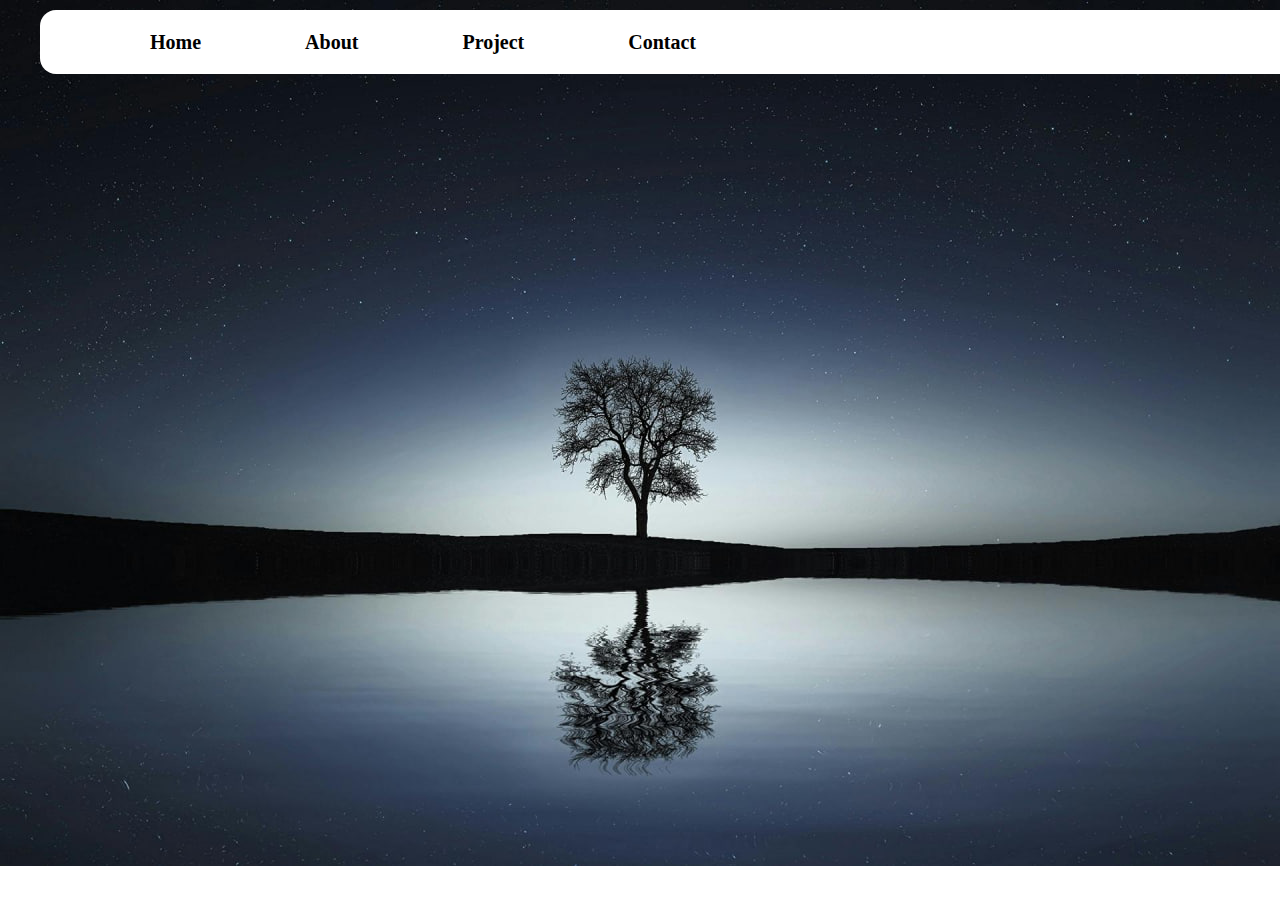
<file: docs/index.html>
<!DOCTYPE html>
<html lang="en">
<head>
    <meta charset="UTF-8">
    <meta name="viewport" content="width=device-width, initial-scale=1.0">
    <title>Project</title>
    <link rel="stylesheet" href="ProjectAll.css">
    <link rel="icon" href="icons8-monster-70.png">
</head>
<body>
<div class="prime">
    <ul>
        <li><a href="1Home.html">Home</a></li>
        <li><a href="2About.html">About</a></li>
        <li><a href="3Project.html">Project</a></li>
        <li><a href="4Contact.html">Contact</a></li>
        <li class="right"><a href="" class="aright">Let'sTalk</a></li>
    </ul>
</div>
</body>
</html>
</file>
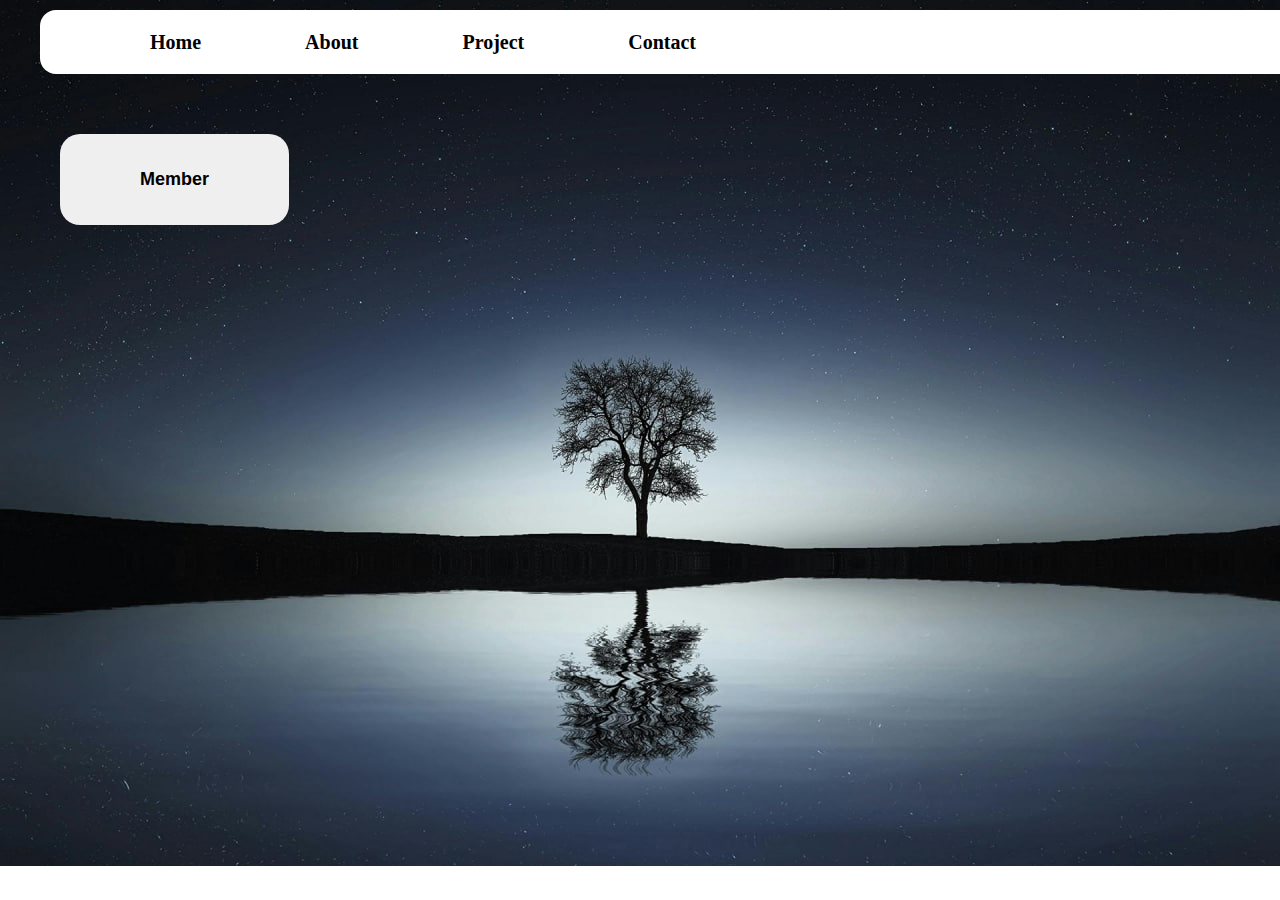
<file: docs/1Home.html>
<!DOCTYPE html>
<html lang="en">
<head>
    <meta charset="UTF-8">
    <meta name="viewport" content="width=device-width, initial-scale=1.0">
    <title>Home</title>
    <link rel="icon" href="icons8-monster-70.png">
    <link rel="stylesheet" href="ProjectAll.css">
</head>
<body>
<div class="prime">
    <ul>
        <li><a href="1Home.html">Home</a></li>
        <li><a href="2About.html">About</a></li>
        <li><a href="3Project.html">Project</a></li>
        <li><a href="4Contact.html">Contact</a></li>
        <li class="right"><a href="" class="aright">Let'sTalk</a></li>
    </ul>
    <div class="dropdown">
  <button class="dropbtn">Member</button>
  <div class="dropdown-content">
    <div class="leang1"> 
        <a href="">Hong Saoleang</a>
        <img src="photo_2025-06-30_20-19-01.jpg" alt="">
    </div>
    <div class="dalis1">
        <a href="">Chan Sodalis</a>
        <img src="photo_2025-07-02_22-04-16.jpg" alt="">
    </div>
    <div class="chamnan1">
        <a href="">Chea chamnan</a>
        <img src="photo_2025-07-02_22-03-28.jpg" alt="">
    </div>
    <div class="Chanvey1">
        <a href="">Hean Chanvey</a>
        <img src="photo_2025-07-02_21-58-23.jpg" alt="">
    </div>
  </div>
</div>

</div>
</body>
</html>
</file>
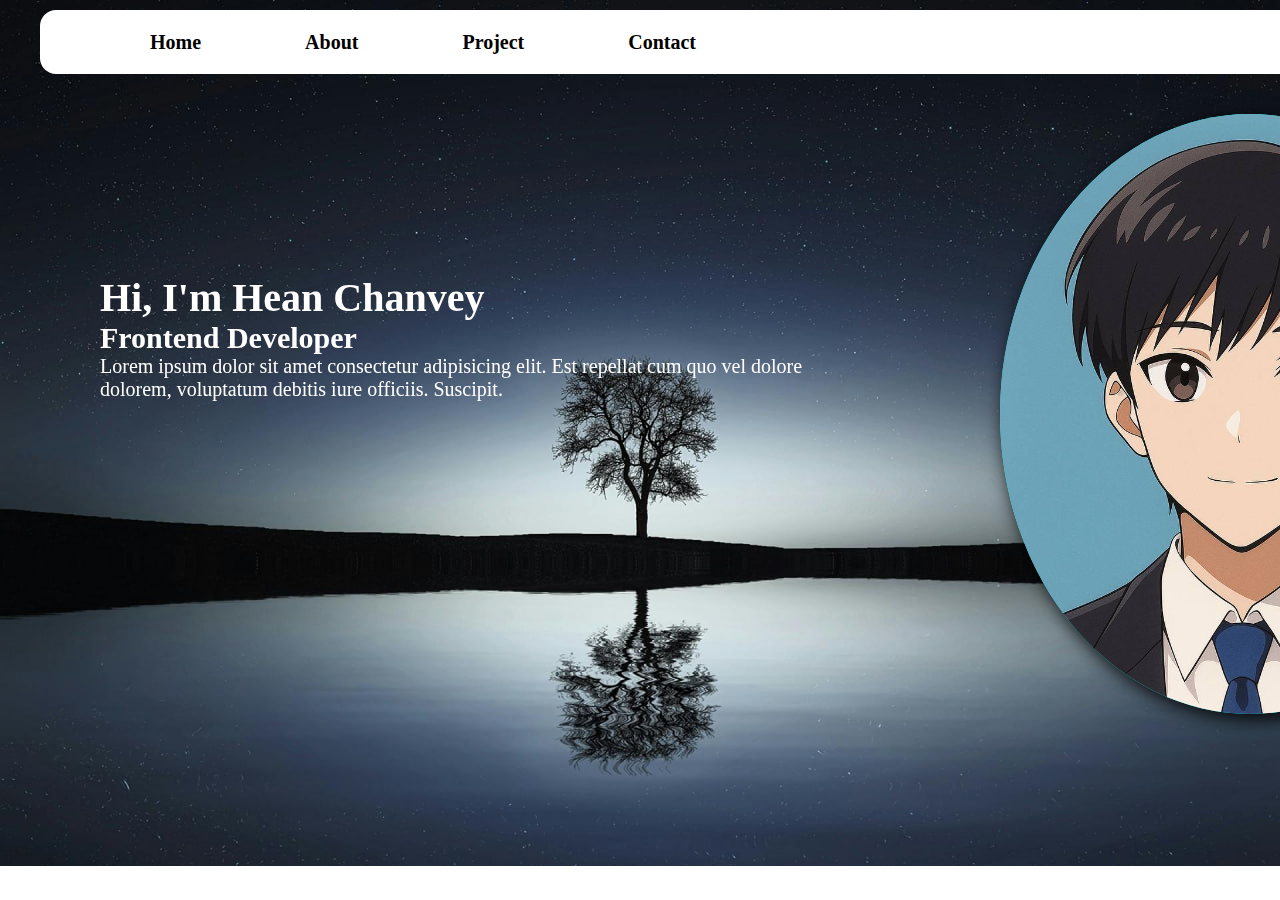
<file: docs/2About.html>
<!DOCTYPE html>
<html lang="en">
<head>
    <meta charset="UTF-8">
    <meta name="viewport" content="width=device-width, initial-scale=1.0">
    <title>About</title>
    <link rel="icon" href="icons8-monster-70.png">
    <link rel="stylesheet" href="ProjectAll.css">
</head>
<body>
<div class="prime">
    <ul>
        <li><a href="1Home.html">Home</a></li>
        <li><a href="2About.html">About</a></li>
        <li><a href="3Project.html">Project</a></li>
        <li><a href="4Contact.html">Contact</a></li>
        <li class="right"><a href="" class="aright">Let'sTalk</a></li>
    </ul>
        <div class="About">
            <img src="photo_2025-06-30_20-19-01.jpg" alt="">
        </div>
        <div class="About1">
            <h1>Hi, I'm Hean Chanvey</h1>
            <h2>Frontend Developer</h2>
            <p>Lorem ipsum dolor sit amet consectetur adipisicing elit. Est repellat cum quo vel dolore <br>dolorem, voluptatum debitis iure officiis. Suscipit.</p>
        </div>
    
</div>
</body>
</html>
</file>
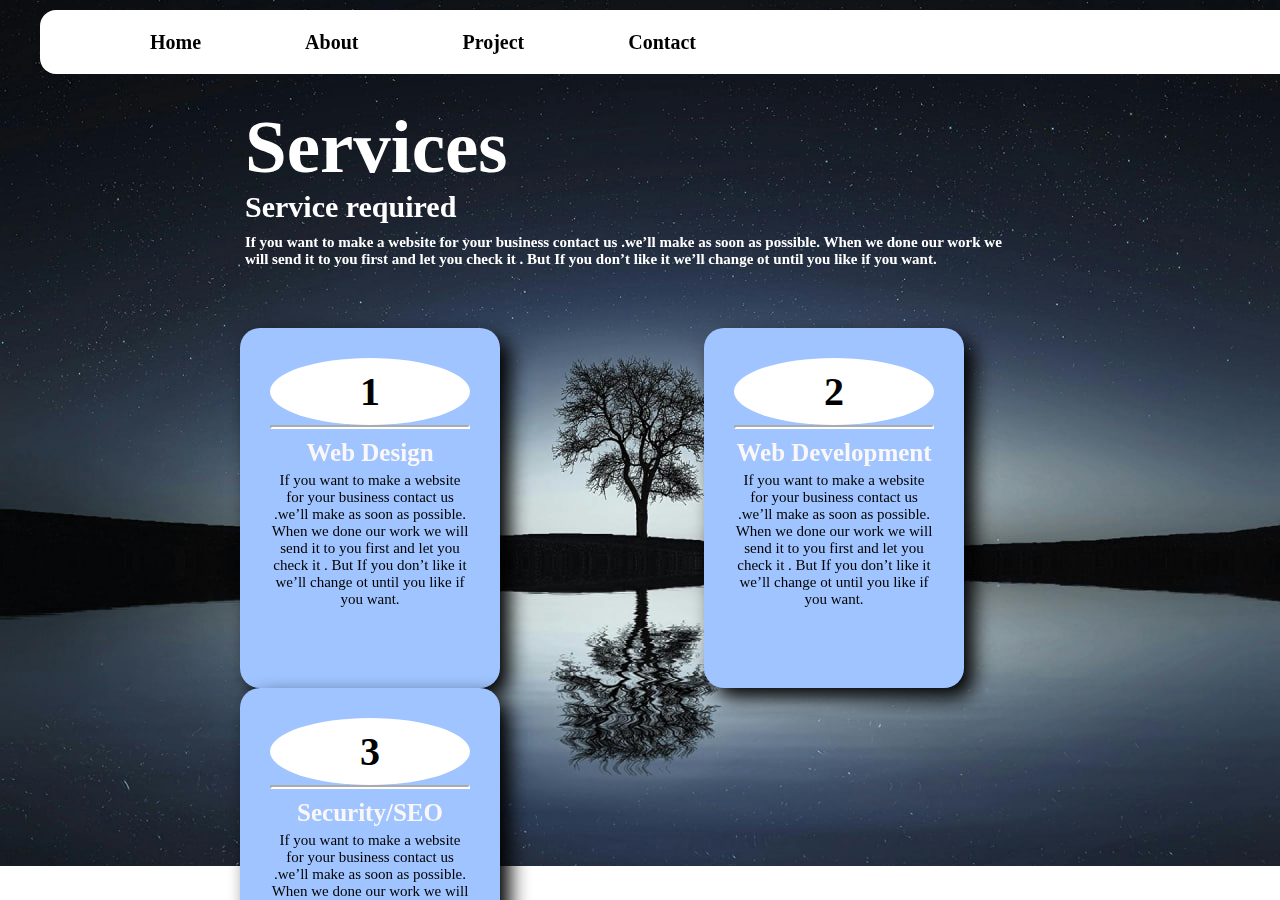
<file: docs/3Project.html>
<!DOCTYPE html>
<html lang="en">
<head>
    <meta charset="UTF-8">
    <meta name="viewport" content="width=device-width, initial-scale=1.0">
    <title>Project</title>
    <link rel="icon" href="icons8-monster-70.png">
    <link rel="stylesheet" href="ProjectAll.css">
</head>
<body>
<div class="prime">
    <ul class="koko">
        <li><a href="1Home.html">Home</a></li>
        <li><a href="2About.html">About</a></li>
        <li><a href="3Project.html">Project</a></li>
        <li><a href="4Contact.html">Contact</a></li>
        <li class="right"><a href="" class="aright">Let'sTalk</a></li>
    </ul>
    <div class="h2prime">
    <h2>Services</h2>   
    <h5>Service required</h5>
    <p>If you want to make a website for your business contact us .we’ll make as soon as possible. When we done our work we will send it to you first and let you check it . But If you don’t like it we’ll change ot until you like if you want.</p>
    </div>
    <div class="Project">
        <div>
           <h1>1</h1> 
           <hr>
           <h2>Web Design</h2>
           <p>If you want to make a website for your business contact us .we’ll make as soon as possible. When we done our work we will send it to you first and let you check it . But If you don’t like it we’ll change ot until you like if you want.</p>
        </div>
        <div>
           <h1>2</h1> 
           <hr>
           <h2>Web Development</h2>
           <p>If you want to make a website for your business contact us .we’ll make as soon as possible. When we done our work we will send it to you first and let you check it . But If you don’t like it we’ll change ot until you like if you want.</p>
        </div>
        <div>
           <h1>3</h1> 
           <hr>
           <h2>Security/SEO</h2>
           <p>If you want to make a website for your business contact us .we’ll make as soon as possible. When we done our work we will send it to you first and let you check it . But If you don’t like it we’ll change ot until you like if you want.</p>
        </div>
       
    </div>
</div>
</body>
</html>
</file>
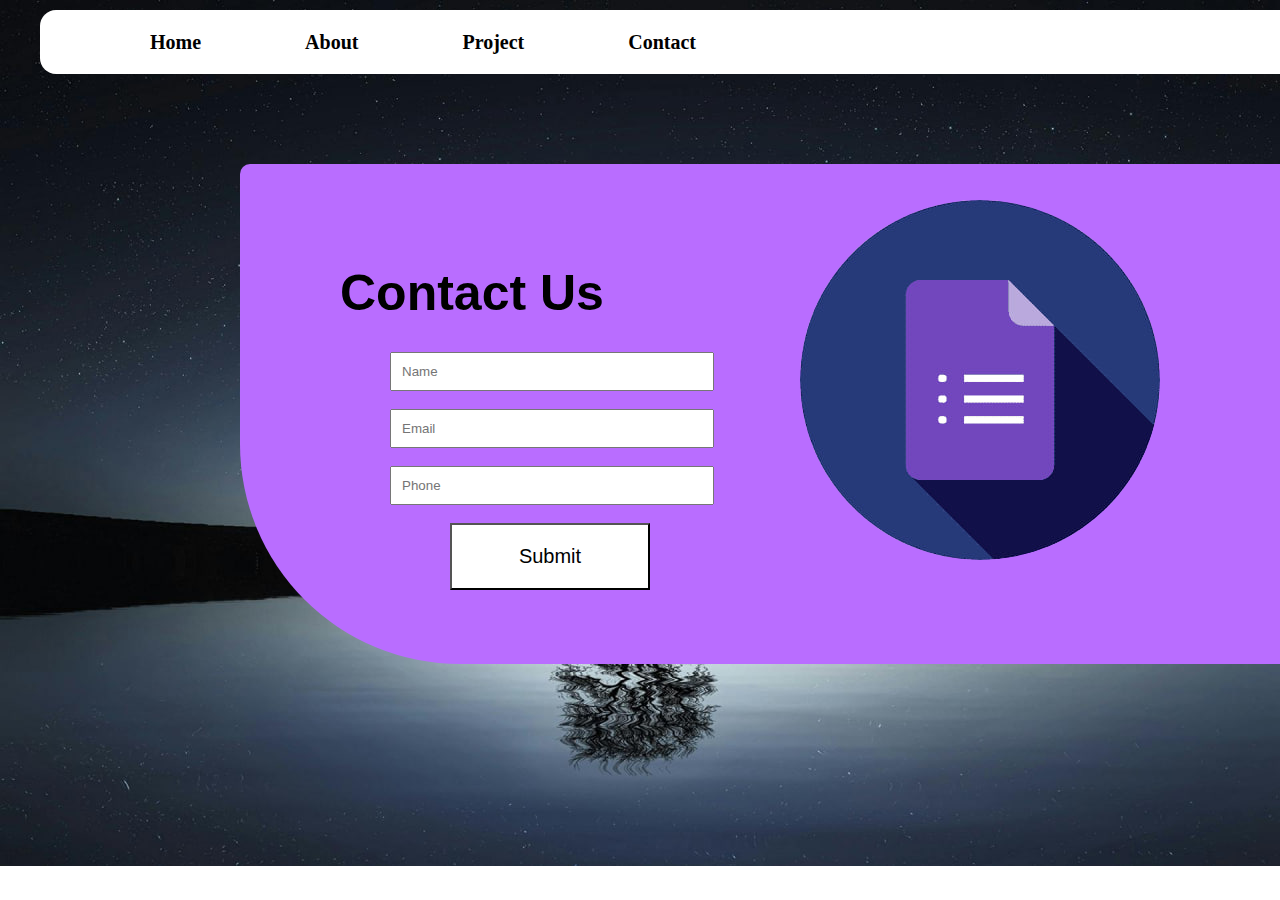
<file: docs/4Contact.html>
<!DOCTYPE html>
<html lang="en">
<head>
    <meta charset="UTF-8">
    <meta name="viewport" content="width=device-width, initial-scale=1.0">
    <title>Document</title>
    <link rel="icon" href="icons8-monster-70.png">
    <link rel="stylesheet" href="ProjectAll.css">
</head>
<body>
    <div class="prime">
    <ul>
        <li><a href="1Home.html">Home</a></li>
        <li><a href="2About.html">About</a></li>
        <li><a href="3Project.html">Project</a></li>
        <li><a href="4Contact.html">Contact</a></li>
        <li class="right"><a href="" class="aright">Let'sTalk</a></li>
    </ul>
    <div class="Contact">
        <img src="photo_2025-07-01_18-42-24.jpg" alt="">
        <h1>Contact Us</h1>
        <form action="">
            <input type="text" placeholder="Name">
            <br><br>
            <input type="email" placeholder="Email">
            <br><br>
            <input type="number" placeholder="Phone">
            <br><br>
            <button>Submit</button>
        </form>
    </div>
</div>
</body>
</html>
</file>
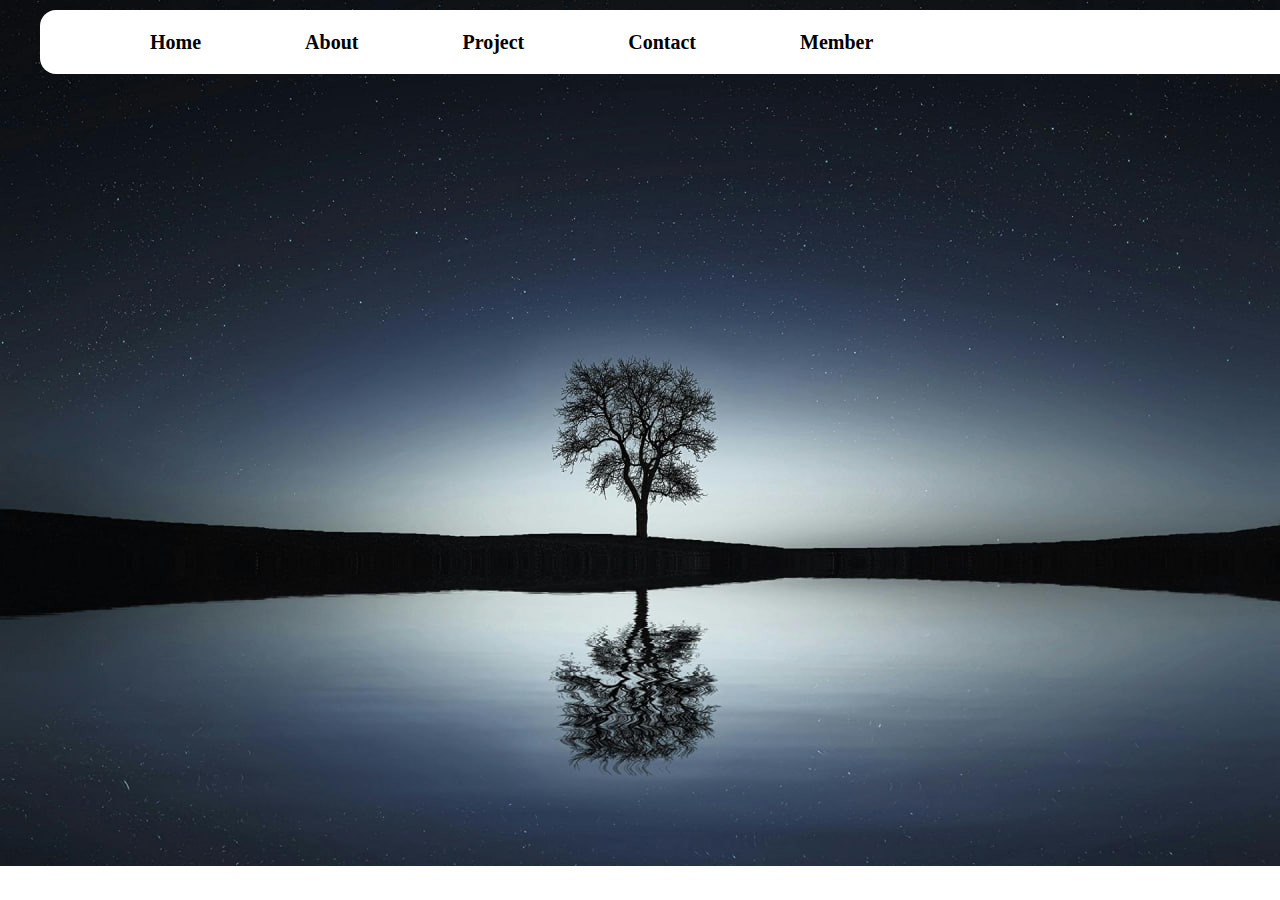
<file: docs/5Member.html>
<!DOCTYPE html>
<html lang="en">
<head>
    <meta charset="UTF-8">
    <meta name="viewport" content="width=device-width, initial-scale=1.0">
    <title>Member</title>
    <link rel="icon" href="icons8-monster-70.png">
    <link rel="stylesheet" href="ProjectAll.css">
</head>
<body>
<div class="prime">
    <ul>
        <li><a href="Home.html">Home</a></li>
        <li><a href="About.html">About</a></li>
        <li><a href="Project.html">Project</a></li>
        <li><a href="Contact.html">Contact</a></li>
        <li class="right"><a href="" class="aright">Let'sTalk</a></li>
        <li class="left"><a href="Member.html">Member</a></li>
    </ul>
</div>
</body>
</html>
</file>
<file: docs/ProjectAll.css>
*{
    margin: 0;
    padding: 0;
}
body{
     background-image: url(photo_2025-07-01_16-18-12.jpg);
     background-repeat: no-repeat;
    background-size: cover;
}
li{
    padding-top: 1px;
    list-style-type: none;
    display: inline-block;
}
li a {
    text-decoration: none;
    margin-left: 100px;
    color: black;
    transition-duration: 0.4s;
    transition-property: all;
    transition-timing-function: ease-out;
    font-size: 20px;
    font-weight: bold;
}
.right {
    float: right;
    margin-right: 150px;
    margin-top: -8px;
    padding: 10px;
    width: 10%;
}
.aright{
    background-color: rgb(255, 39, 255);
    color: white;
    padding: 10px 15px;
    border-radius: 20px;
}
ul{
    margin-top:10px;
    background-color: rgb(255, 255, 255);
    padding: 20px 10px;
    border-radius: 16px;
    width: 140%;
    margin-right:60px;
    margin-left: 40px;
}
li a:hover {
    background-color: rgb(72, 65, 65);
    border-radius: 15px;
    padding: 15px 20px;
    color: white;
}
 .prime{
    position: fixed;
 }
/* ============================ Home ============================= */
.dropbtn {
  font-size: 16px;
  border: none;
}
.dropdown {
    display: inline-block;    
    position: relative;
    left: 40px;
    top: 40px;
    padding: 20px;
}
.dropdown-content {
  display: none;
  position: absolute;
  background-color: #f9f9f9;
  min-width: 160px;
  box-shadow: 0px 8px 16px 0px rgba(0,0,0,0.2);
}
.dropdown-content a {
  color: black;
  padding: 12px 16px;
  text-decoration: none;
  display: block;
}
.dropdown-content a:hover {
    background-color: rgb(141, 255, 162);
    border-radius: 10px;
}
.dropdown:hover .dropdown-content {
  display: block;
  border-radius: 10px;
}
.dropdown .dropbtn{
    padding: 35px 80px;
    border-radius: 20px;
    font-size: large;
    font-weight: bold;
    color: black;
    transition-duration: 0.5s;
    transition-property: all;
    transition-timing-function: ease-out;
}
.dropdown .dropdown-content{
    position: relative;
    top: 20px;
}
.dropdown .dropdown-content a{
    padding: 20px;
    font-size: 40px;
}
.leang1:hover img {
    display: block;
    position: fixed;
    left: 700px;
    width:500px;
    height: 700px;
    top:100px;
    border-radius: 50%;
}
.leang1 img {
    display: none;
}
.dalis1:hover img{
    display: block;
    position: fixed;
    left: 700px;
    width:500px;
    height: 700px;
    top:100px;
    border-radius: 50%;
}
.dalis1 img{
    display: none;
}
.Chanvey1:hover img{
    display: block;
    position: fixed;
    left: 700px;
    width:500px;
    height: 700px;
    top:100px;
    border-radius: 50%;
}
.Chanvey1 img{
    display: none;
}
.chamnan1:hover img{
        display: block;
    position: fixed;
    left: 700px;
    width:500px;
    height: 700px;
    top:100px;
    border-radius: 50%;
    overflow:hidden ;
    background-color: white;
}
.chamnan1 img{
    display: none;
}
 /* =========================== About ============================ */
.About img{
    width: 500px;
}
.About{
    background-color: aqua;
    position: relative;
    top: 40px;
    left: 1000px;
    bottom: 50px;
    width: 500px;
    height: 600px;
    border-radius: 50%;
    overflow: hidden;
    box-shadow: 5px 5px 20px;
}
.About1{
    font-size: 20px;
    position: relative;
    top: -400px;
    left: 100px;
    color: white;
}
/* ======================= Project =============================== */
.Project div{
    display: inline-block;
    position: relative;
    top: 100px;
    left: 40px;
    right: 140px;
    margin-left: 200px;
    background-color: rgb(159, 196, 255);
    padding: 30px;
    width: 200px;
    font-size: 20px;
    text-align: center;
    border-radius: 20px;
    box-shadow: 10px 10px 20px;
    height: 300px;
    transition-property: all;
    transition-duration: 0.4s;
    transition-timing-function: ease-out;
}
.Project div:hover{
    transition: 0.5s;
    padding: 50px;
}
.Project h1{
  background-color: white;
  padding: 10px;
  border-radius: 50%;
}
.Project hr{
    border-width: 2px;
    border-color: white;
}
.Project div h2{
    color: rgb(252, 247, 247);
    font-size:  25px;
    font-weight: 900;
    position: relative;
    top: 10px;
}
.Project div p{
    position: relative;
    top: 15px;
    font-size: 15px;
}
.h2prime{
    position: relative;
    top: 30px;
    left: 30px;
    font-size: 50px;    
    color: white;
}
.h2prime h5{
    font-size: 30px;
    color: rgb(255, 255, 255);
}
.h2prime p{
    position: relative;
    top: 10px;
    font-size: 15px;
    font-weight: 900;
}
.h2prime{
    position: relative;
    width: 60%;
    left: 245px;
}
/* .koko{
    width: 110%;
} */
/* ==========================Contact============================== */
.Contact{
    position: relative;
    top: 90px;
    left: 240px;
    border-radius: 10px 30px 60px 220px; 
    background-color: rgb(185, 109, 255);
    height: 400px;
    padding: 50px;
}
.Contact h1{
    padding: 50px;
    font-size:50px;
    font-family:'Lucida Sans', 'Lucida Sans Regular', 'Lucida Grande', 'Lucida Sans Unicode', Geneva, Verdana, sans-serif ;
}
.Contact input{
    left: 100px;
    position: relative;
    padding: 10px;
    bottom: 20px;
    width: 300px;
}
.Contact button{
    position: relative;
    padding: 20px;
    width: 200px;
    left: 160px;
    bottom: 20px;
    background-color: white;
    color: rgb(0, 0, 0);
    font-size: 20px;
   font-family:'Franklin Gothic Medium', 'Arial Narrow', Arial, sans-serif ;
}
.Contact button:hover{
    background-color: blueviolet;
    box-shadow: 0px 0px 10px;
}
.Contact img{
    position: fixed;
    left: 800px;
    top: 200px;
    background-color: blueviolet;
    border-radius: 80%;
}
</file>
